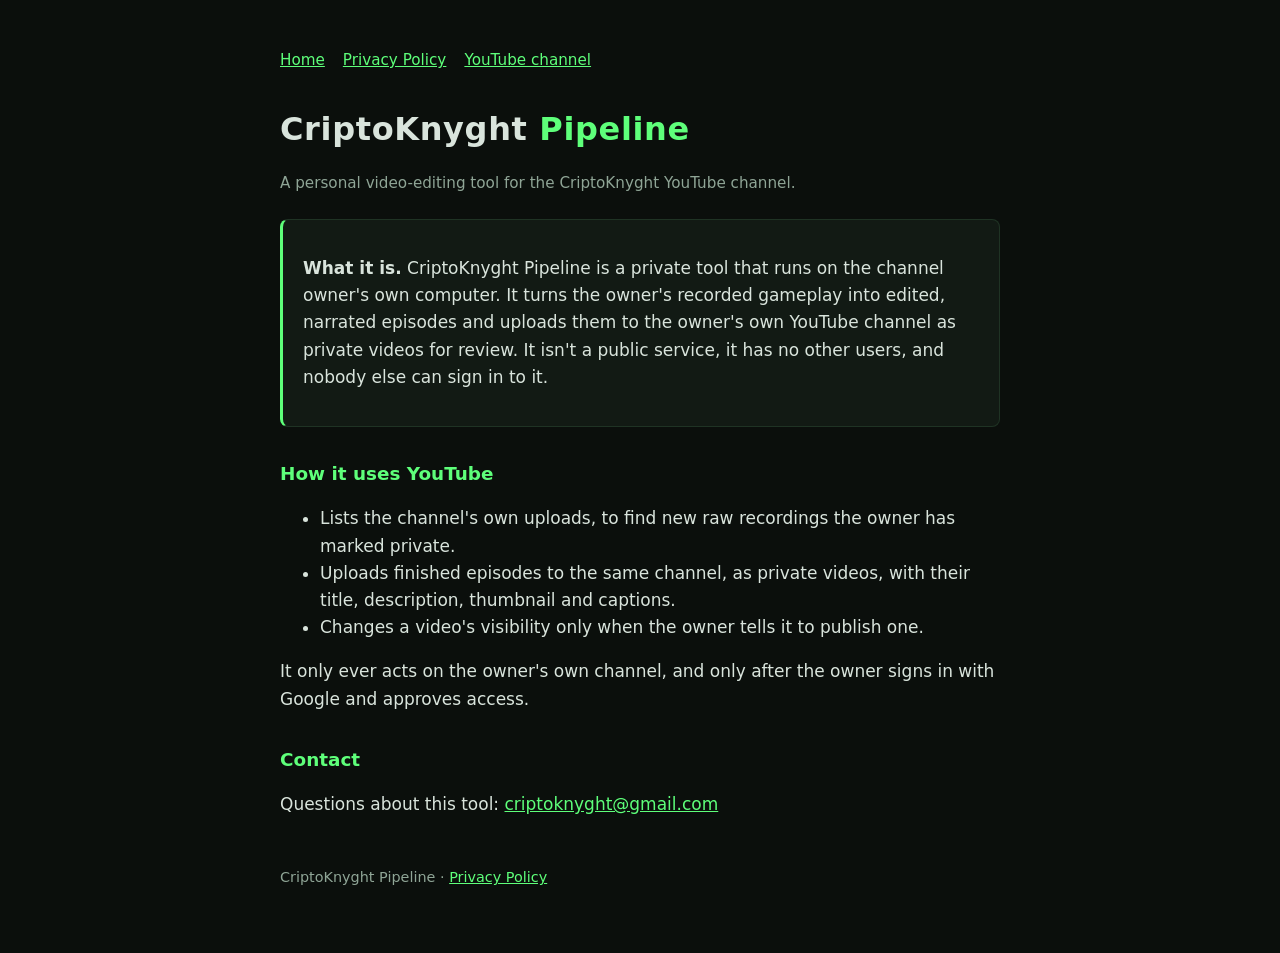
<file: pipeline/index.html>
<!doctype html>
<html lang="en">
<head>
<meta charset="utf-8">
<meta name="viewport" content="width=device-width, initial-scale=1">
<title>CriptoKnyght Pipeline</title>
<meta name="description" content="A personal tool the CriptoKnyght YouTube channel uses to upload its own edited gaming videos.">
<link rel="stylesheet" href="style.css">
</head>
<body>
<main>
  <nav><a href="./">Home</a><a href="privacy.html">Privacy Policy</a><a href="https://www.youtube.com/@CriptoKnyght">YouTube channel</a></nav>
  <h1>CriptoKnyght <span>Pipeline</span></h1>
  <p class="muted">A personal video-editing tool for the CriptoKnyght YouTube channel.</p>

  <div class="card">
    <p><strong>What it is.</strong> CriptoKnyght Pipeline is a private tool that runs on the channel owner's own
    computer. It turns the owner's recorded gameplay into edited, narrated episodes and uploads them to the owner's
    own YouTube channel as private videos for review. It isn't a public service, it has no other users, and nobody
    else can sign in to it.</p>
  </div>

  <h2>How it uses YouTube</h2>
  <ul>
    <li>Lists the channel's own uploads, to find new raw recordings the owner has marked private.</li>
    <li>Uploads finished episodes to the same channel, as private videos, with their title, description,
        thumbnail and captions.</li>
    <li>Changes a video's visibility only when the owner tells it to publish one.</li>
  </ul>
  <p>It only ever acts on the owner's own channel, and only after the owner signs in with Google and approves access.</p>

  <h2>Contact</h2>
  <p>Questions about this tool: <a href="mailto:criptoknyght@gmail.com">criptoknyght@gmail.com</a></p>

  <footer>CriptoKnyght Pipeline · <a href="privacy.html">Privacy Policy</a></footer>
</main>
</body>
</html>
</file>
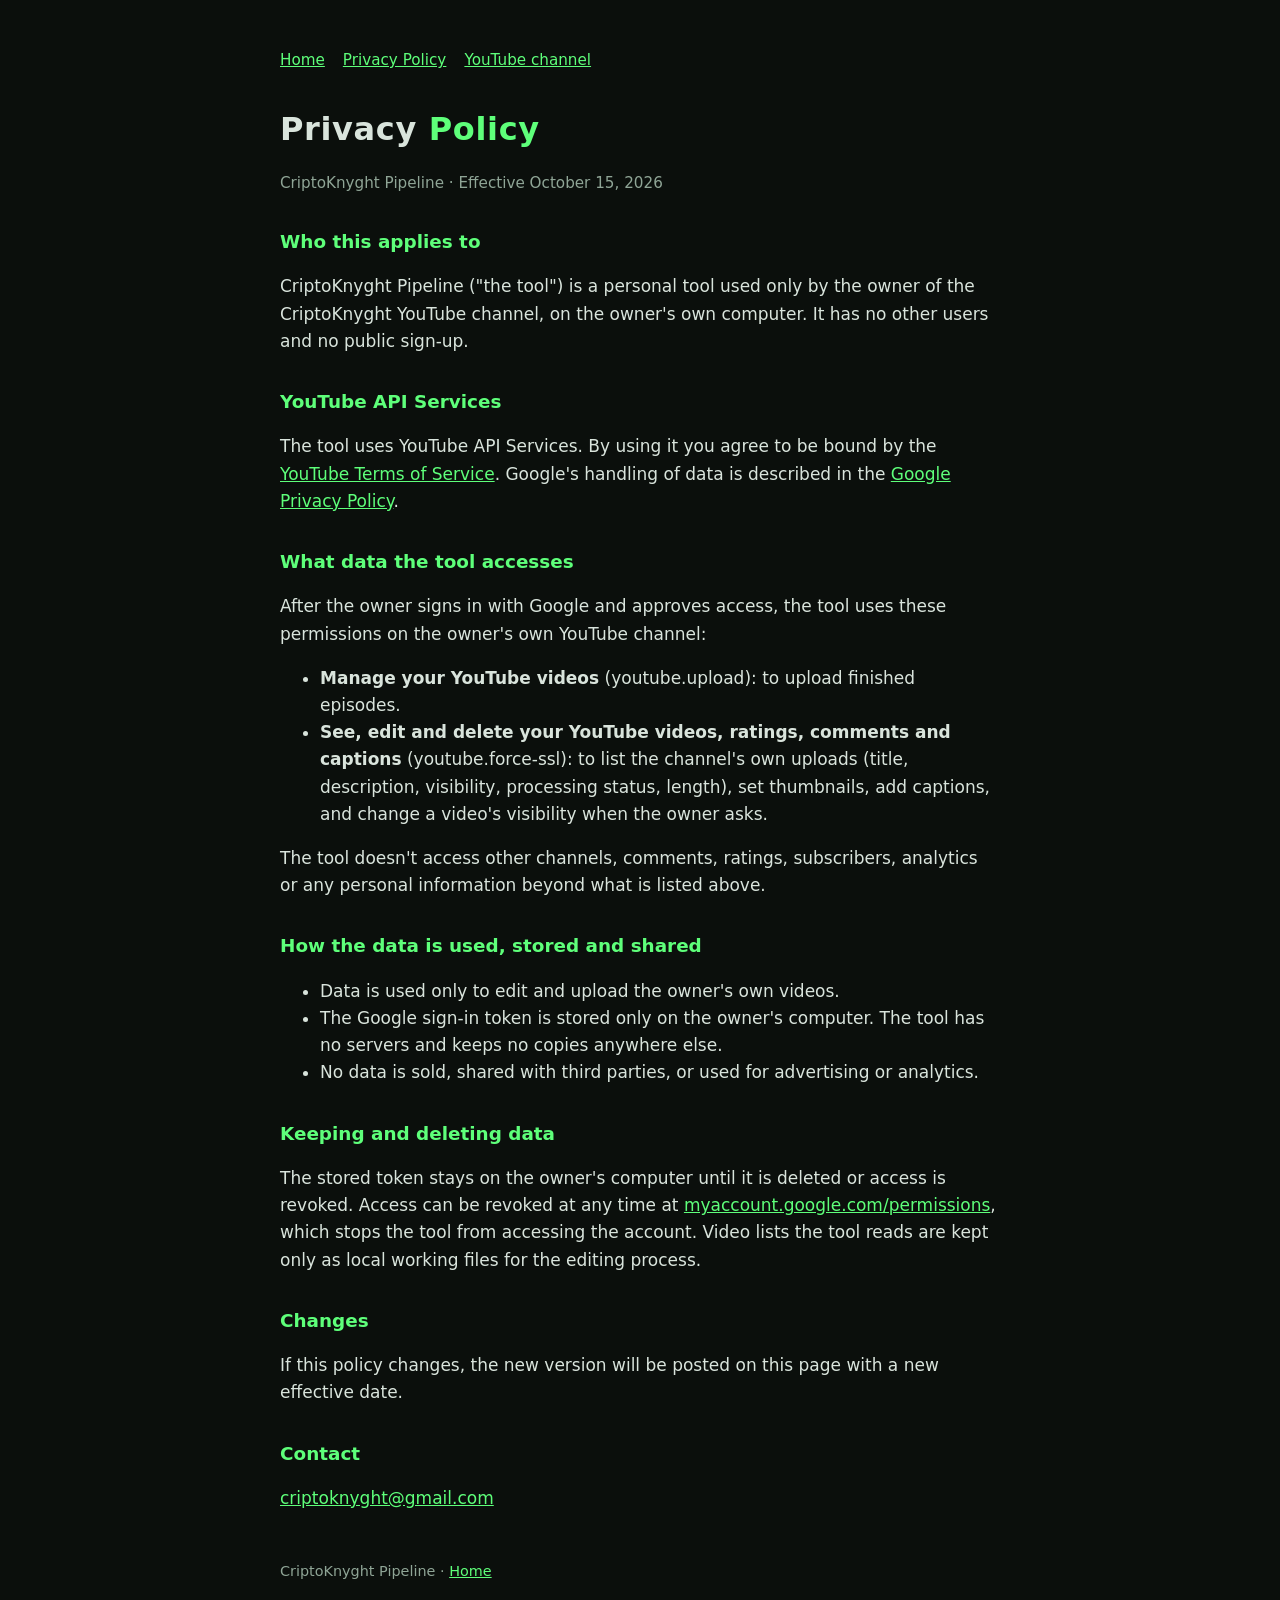
<file: pipeline/privacy.html>
<!doctype html>
<html lang="en">
<head>
<meta charset="utf-8">
<meta name="viewport" content="width=device-width, initial-scale=1">
<title>Privacy Policy · CriptoKnyght Pipeline</title>
<meta name="description" content="Privacy policy for CriptoKnyght Pipeline, a personal tool that uploads the CriptoKnyght channel's own videos.">
<link rel="stylesheet" href="style.css">
</head>
<body>
<main>
  <nav><a href="./">Home</a><a href="privacy.html">Privacy Policy</a><a href="https://www.youtube.com/@CriptoKnyght">YouTube channel</a></nav>
  <h1>Privacy <span>Policy</span></h1>
  <p class="muted">CriptoKnyght Pipeline · Effective October 15, 2026</p>

  <h2>Who this applies to</h2>
  <p>CriptoKnyght Pipeline ("the tool") is a personal tool used only by the owner of the CriptoKnyght YouTube channel,
  on the owner's own computer. It has no other users and no public sign-up.</p>

  <h2>YouTube API Services</h2>
  <p>The tool uses YouTube API Services. By using it you agree to be bound by the
  <a href="https://www.youtube.com/t/terms">YouTube Terms of Service</a>. Google's handling of data is described in the
  <a href="https://policies.google.com/privacy">Google Privacy Policy</a>.</p>

  <h2>What data the tool accesses</h2>
  <p>After the owner signs in with Google and approves access, the tool uses these permissions on the owner's own
  YouTube channel:</p>
  <ul>
    <li><strong>Manage your YouTube videos</strong> (youtube.upload): to upload finished episodes.</li>
    <li><strong>See, edit and delete your YouTube videos, ratings, comments and captions</strong> (youtube.force-ssl):
        to list the channel's own uploads (title, description, visibility, processing status, length), set
        thumbnails, add captions, and change a video's visibility when the owner asks.</li>
  </ul>
  <p>The tool doesn't access other channels, comments, ratings, subscribers, analytics or any personal information
  beyond what is listed above.</p>

  <h2>How the data is used, stored and shared</h2>
  <ul>
    <li>Data is used only to edit and upload the owner's own videos.</li>
    <li>The Google sign-in token is stored only on the owner's computer. The tool has no servers and keeps no copies
        anywhere else.</li>
    <li>No data is sold, shared with third parties, or used for advertising or analytics.</li>
  </ul>

  <h2>Keeping and deleting data</h2>
  <p>The stored token stays on the owner's computer until it is deleted or access is revoked. Access can be revoked
  at any time at <a href="https://myaccount.google.com/permissions">myaccount.google.com/permissions</a>, which
  stops the tool from accessing the account. Video lists the tool reads are kept only as local working files for
  the editing process.</p>

  <h2>Changes</h2>
  <p>If this policy changes, the new version will be posted on this page with a new effective date.</p>

  <h2>Contact</h2>
  <p><a href="mailto:criptoknyght@gmail.com">criptoknyght@gmail.com</a></p>

  <footer>CriptoKnyght Pipeline · <a href="./">Home</a></footer>
</main>
</body>
</html>
</file>
<file: pipeline/style.css>
:root { --bg: #0b0f0c; --panel: #121a14; --text: #d9e4dc; --muted: #8fa596; --accent: #5eff7a; }
* { box-sizing: border-box; }
body { margin: 0; background: var(--bg); color: var(--text); font: 17px/1.6 system-ui, -apple-system, "Segoe UI", sans-serif; }
main { max-width: 760px; margin: 0 auto; padding: 48px 20px 64px; }
h1 { font-size: 2rem; margin: 0 0 4px; letter-spacing: 0.02em; }
h1 span { color: var(--accent); }
h2 { font-size: 1.15rem; margin: 32px 0 8px; color: var(--accent); }
p, li { color: var(--text); }
.muted { color: var(--muted); font-size: 0.95rem; }
.card { background: var(--panel); border: 1px solid #1f3324; border-left: 3px solid var(--accent); border-radius: 8px; padding: 18px 20px; margin: 24px 0; }
a { color: var(--accent); }
nav { display: flex; gap: 18px; margin-bottom: 32px; font-size: 0.95rem; }
footer { margin-top: 48px; color: var(--muted); font-size: 0.9rem; }
</file>
